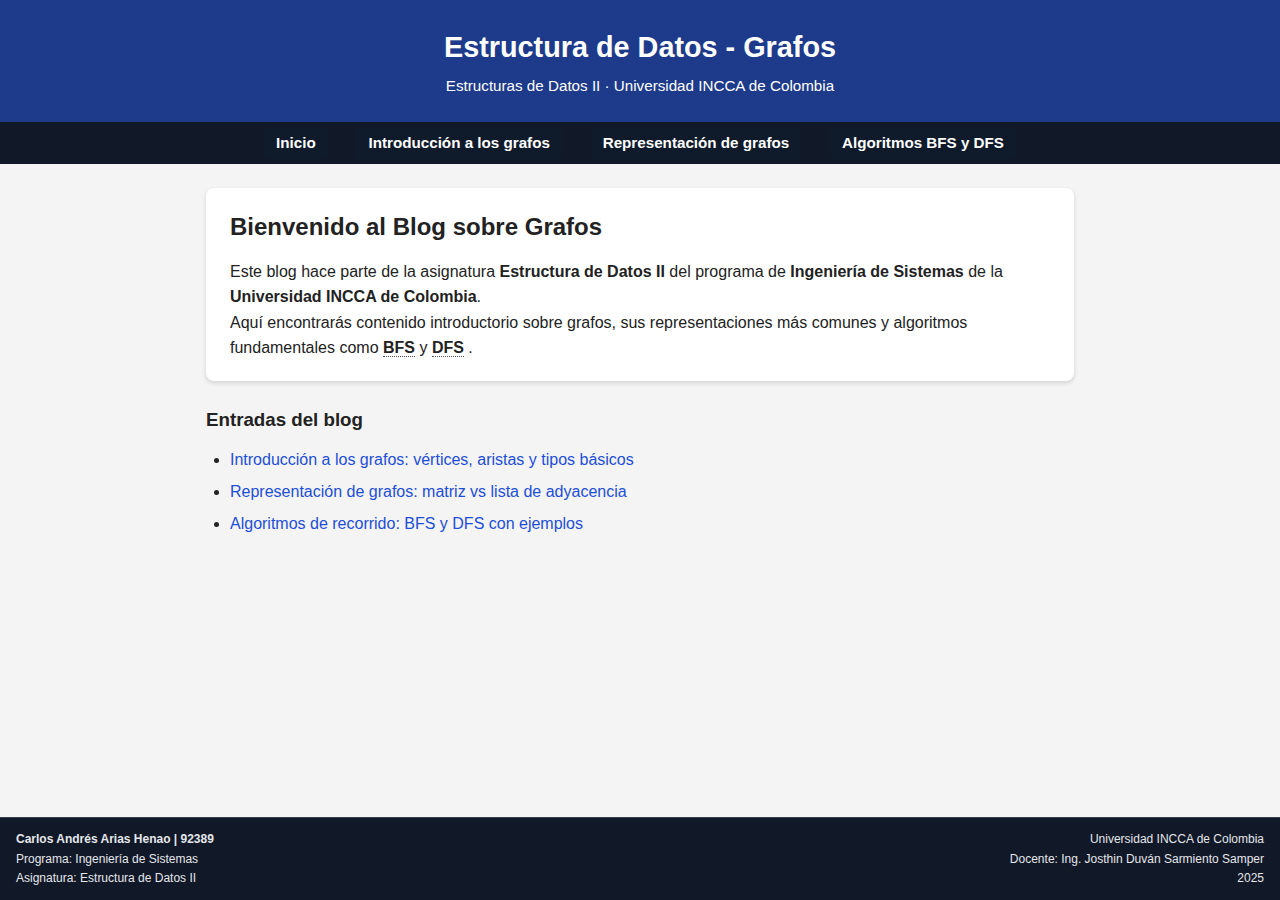
<file: index.html>
<!DOCTYPE html>
<html lang="es">
<head>
    <meta charset="UTF-8">
    <title>Estructura de Datos: Grafos</title>
    <link rel="stylesheet" href="styles/style.css">
</head>

<body>
    <header class="site-header">
        <h1>Estructura de Datos - Grafos</h1>
        <p>Estructuras de Datos II · Universidad INCCA de Colombia</p>
    </header>

    <nav class="main-nav">
        <ul>
            <li><a href="index.html" class="active">Inicio</a></li>
            <li><a href="post1-introduccion-grafos.html" class="active">Introducción a los grafos</a></li>
            <li><a href="post2-representacion-grafos.html" class="active">Representación de grafos</a></li>
            <li><a href="post3-bfs-dfs.html" class="active">Algoritmos BFS y DFS</a></li>
        </ul>
    </nav>

    <main class="content">
        <article class="card">
            <h2>Bienvenido al Blog sobre Grafos</h2>
            <p>
                Este blog hace parte de la asignatura <strong>Estructura de Datos II</strong>
                del programa de <strong>Ingeniería de Sistemas</strong> de la
                <strong>Universidad INCCA de Colombia</strong>.
            </p>
            <p>
                Aquí encontrarás contenido introductorio sobre grafos, sus representaciones
                más comunes y algoritmos fundamentales como <strong><span class="sigla" title="Breadth-First Search (Búsqueda en Anchura)">BFS</span>
</strong> y
                <strong><span class="sigla" title="Depth-First Search (Búsqueda en Profundidad)">DFS</span>
</strong>.
            </p>
        </article>

        <section class="posts-list">
            <h3>Entradas del blog</h3>
            <ul>
                <li>
                    <a href="post1-introduccion-grafos.html">
                        Introducción a los grafos: vértices, aristas y tipos básicos
                    </a>
                </li>
                <li>
                    <a href="post2-representacion-grafos.html">
                        Representación de grafos: matriz vs lista de adyacencia
                    </a>
                </li>
                <li>
                    <a href="post3-bfs-dfs.html">
                        Algoritmos de recorrido: BFS y DFS con ejemplos
                    </a>
                </li>
            </ul>
        </section>
    </main>

</body>

<footer class="site-footer">
    <div class="footer-left">
        <strong>Carlos Andrés Arias Henao | 92389</strong><br>
        Programa: Ingeniería de Sistemas<br>
        Asignatura: Estructura de Datos II
    </div>

    <div class="footer-right">
        Universidad INCCA de Colombia<br>
        Docente: Ing. Josthin Duván Sarmiento Samper<br>
        2025
    </div>
</footer>

</html>
</file>
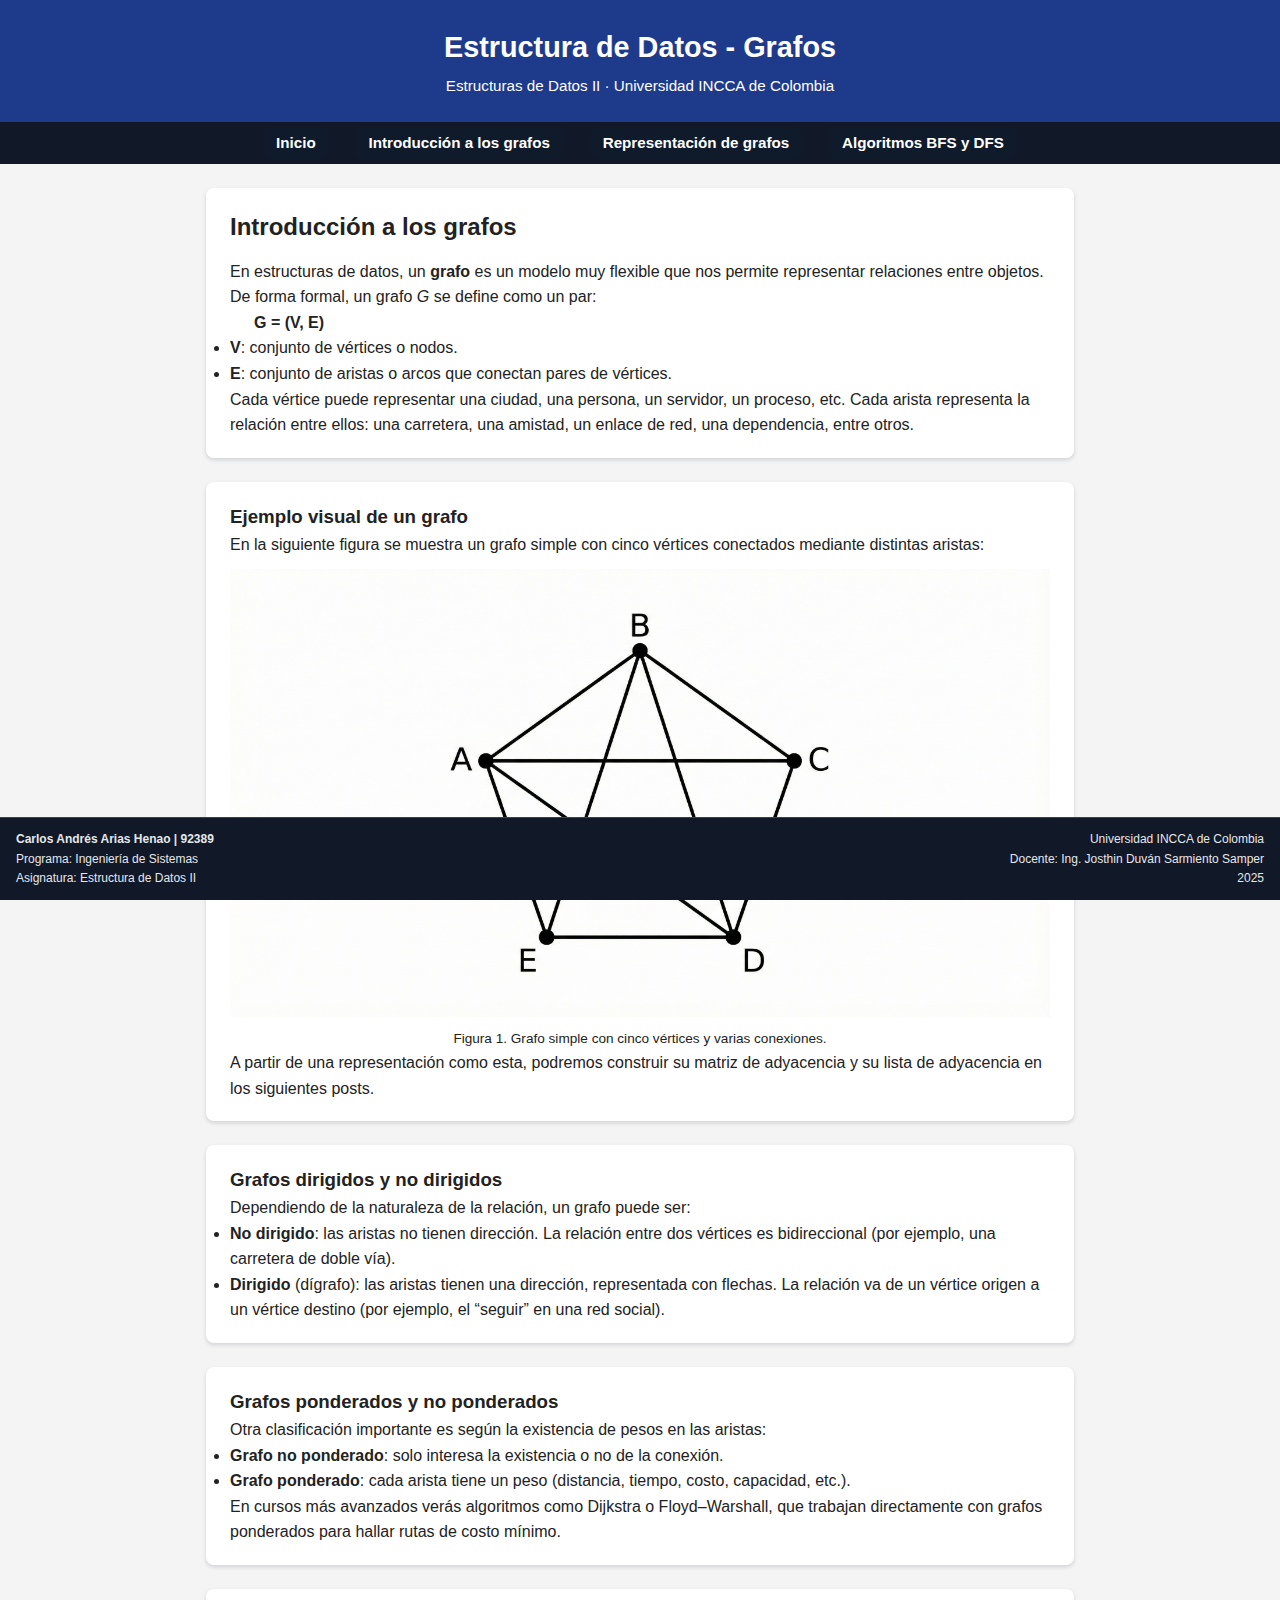
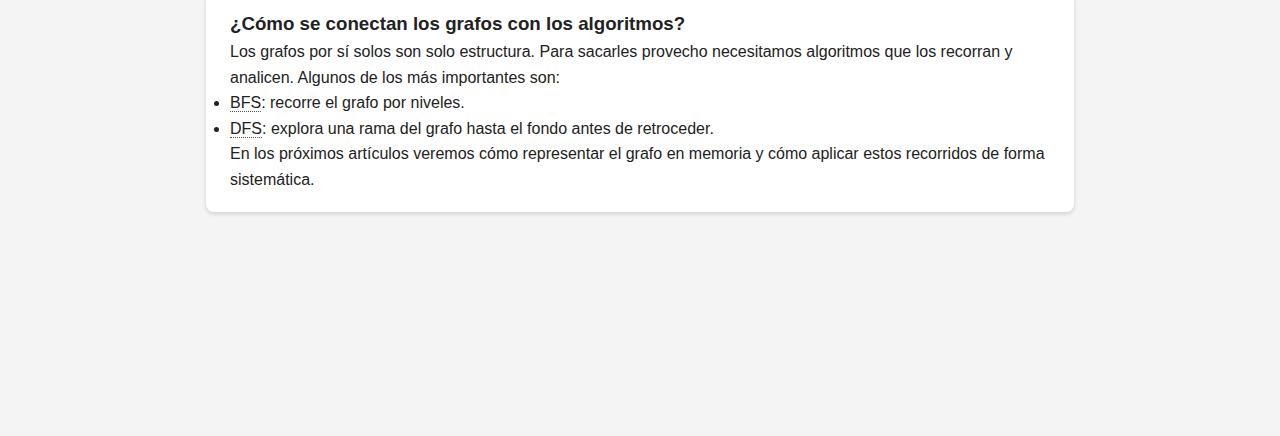
<file: post1-introduccion-grafos.html>
<!DOCTYPE html>
<html lang="es">
<head>
    <meta charset="UTF-8">
    <title>Introducción a los Grafos - Estructura de Datos</title>
    <link rel="stylesheet" href="styles/style.css">
</head>

<body>

    <header class="site-header">
        <h1>Estructura de Datos - Grafos</h1>
        <p>Estructuras de Datos II · Universidad INCCA de Colombia</p>
    </header>

    <nav class="main-nav">
        <ul>
            <li><a href="index.html" class="active">Inicio</a></li>
            <li><a href="post1-introduccion-grafos.html" class="active">Introducción a los grafos</a></li>
            <li><a href="post2-representacion-grafos.html" class="active">Representación de grafos</a></li>
            <li><a href="post3-bfs-dfs.html" class="active">Algoritmos BFS y DFS</a></li>
        </ul>
    </nav>

    <main class="content">

        <article class="card">
            <h2>Introducción a los grafos</h2>
            <p>
                En estructuras de datos, un <strong>grafo</strong> es un modelo muy flexible
                que nos permite representar relaciones entre objetos. De forma formal, un grafo
                <em>G</em> se define como un par:
            </p>
            <p style="margin-left: 1.5rem;">
                <strong>G = (V, E)</strong>
            </p>
            <ul>
                <li><strong>V</strong>: conjunto de vértices o nodos.</li>
                <li><strong>E</strong>: conjunto de aristas o arcos que conectan pares de vértices.</li>
            </ul>
            <p>
                Cada vértice puede representar una ciudad, una persona, un servidor, un proceso,
                etc. Cada arista representa la relación entre ellos: una carretera, una amistad,
                un enlace de red, una dependencia, entre otros.
            </p>
        </article>

        <article class="card">
            <h3>Ejemplo visual de un grafo</h3>
            <p>
                En la siguiente figura se muestra un grafo simple con cinco vértices conectados
                mediante distintas aristas:
            </p>

            <figure style="margin-top: 0.75rem; text-align: center;">
                <img src="img/grafo-simple.png" alt="Ejemplo de grafo simple" style="max-width: 100%; height: auto;">
                <figcaption style="font-size: 0.85rem; margin-top: 0.25rem;">
                    Figura 1. Grafo simple con cinco vértices y varias conexiones.
                </figcaption>
            </figure>

            <p>
                A partir de una representación como esta, podremos construir su matriz de
                adyacencia y su lista de adyacencia en los siguientes posts.
            </p>
        </article>

        <article class="card">
            <h3>Grafos dirigidos y no dirigidos</h3>
            <p>
                Dependiendo de la naturaleza de la relación, un grafo puede ser:
            </p>
            <ul>
                <li>
                    <strong>No dirigido</strong>: las aristas no tienen dirección. La relación
                    entre dos vértices es bidireccional (por ejemplo, una carretera de doble vía).
                </li>
                <li>
                    <strong>Dirigido</strong> (dígrafo): las aristas tienen una dirección,
                    representada con flechas. La relación va de un vértice origen a un vértice
                    destino (por ejemplo, el “seguir” en una red social).
                </li>
            </ul>
        </article>

        <article class="card">
            <h3>Grafos ponderados y no ponderados</h3>
            <p>
                Otra clasificación importante es según la existencia de pesos en las aristas:
            </p>
            <ul>
                <li>
                    <strong>Grafo no ponderado</strong>: solo interesa la existencia o no de
                    la conexión.
                </li>
                <li>
                    <strong>Grafo ponderado</strong>: cada arista tiene un peso (distancia,
                    tiempo, costo, capacidad, etc.).
                </li>
            </ul>
            <p>
                En cursos más avanzados verás algoritmos como Dijkstra o Floyd–Warshall, que
                trabajan directamente con grafos ponderados para hallar rutas de costo mínimo.
            </p>
        </article>

        <article class="card">
            <h3>¿Cómo se conectan los grafos con los algoritmos?</h3>
            <p>
                Los grafos por sí solos son solo estructura. Para sacarles provecho necesitamos
                algoritmos que los recorran y analicen. Algunos de los más importantes son:
            </p>
            <ul>
                <li>
                    <span class="sigla" title="Breadth-First Search (Búsqueda en Anchura)">BFS</span>:
                    recorre el grafo por niveles.
                </li>
                <li>
                    <span class="sigla" title="Depth-First Search (Búsqueda en Profundidad)">DFS</span>:
                    explora una rama del grafo hasta el fondo antes de retroceder.
                </li>
            </ul>
            <p>
                En los próximos artículos veremos cómo representar el grafo en memoria y cómo
                aplicar estos recorridos de forma sistemática.
            </p>
        </article>

    </main>

</body>

<footer class="site-footer">
    <div class="footer-left">
        <strong>Carlos Andrés Arias Henao | 92389</strong><br>
        Programa: Ingeniería de Sistemas<br>
        Asignatura: Estructura de Datos II
    </div>

    <div class="footer-right">
        Universidad INCCA de Colombia<br>
        Docente: Ing. Josthin Duván Sarmiento Samper<br>
        2025
    </div>
</footer>

</html>
</file>
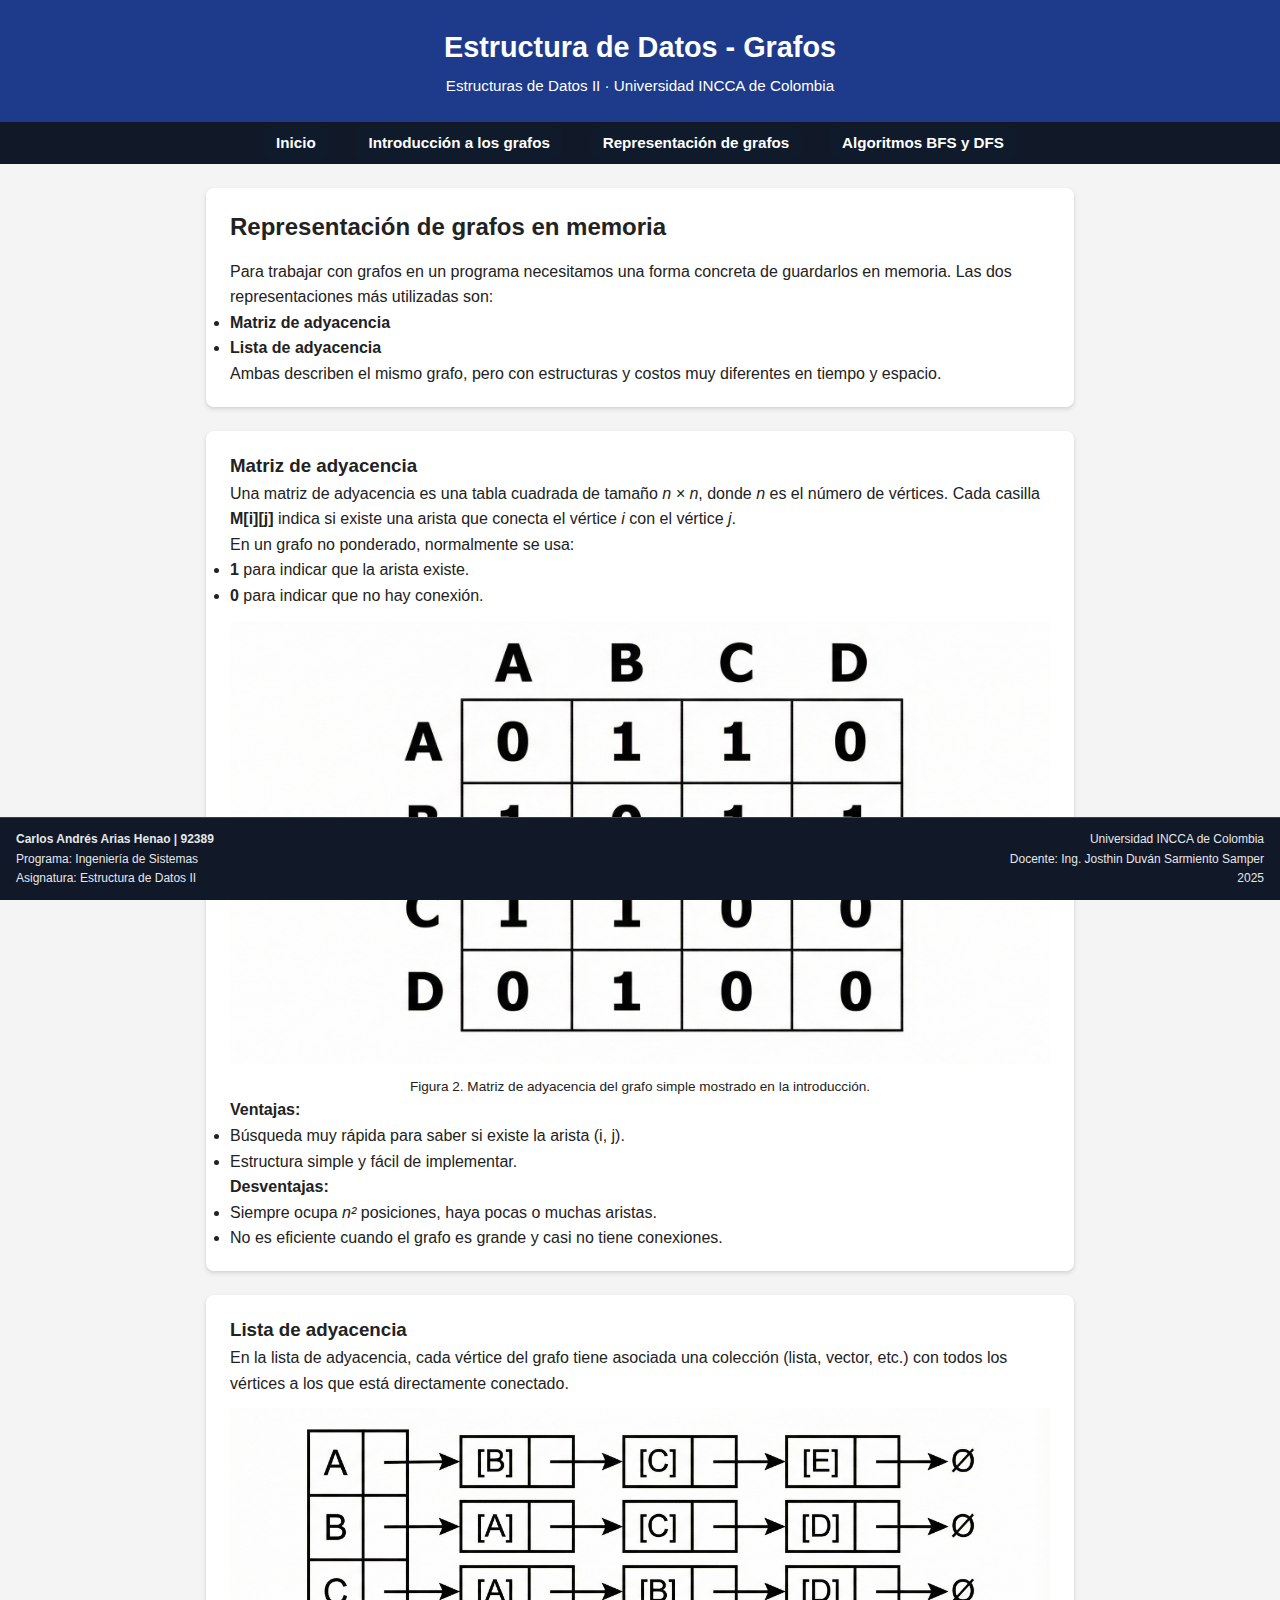
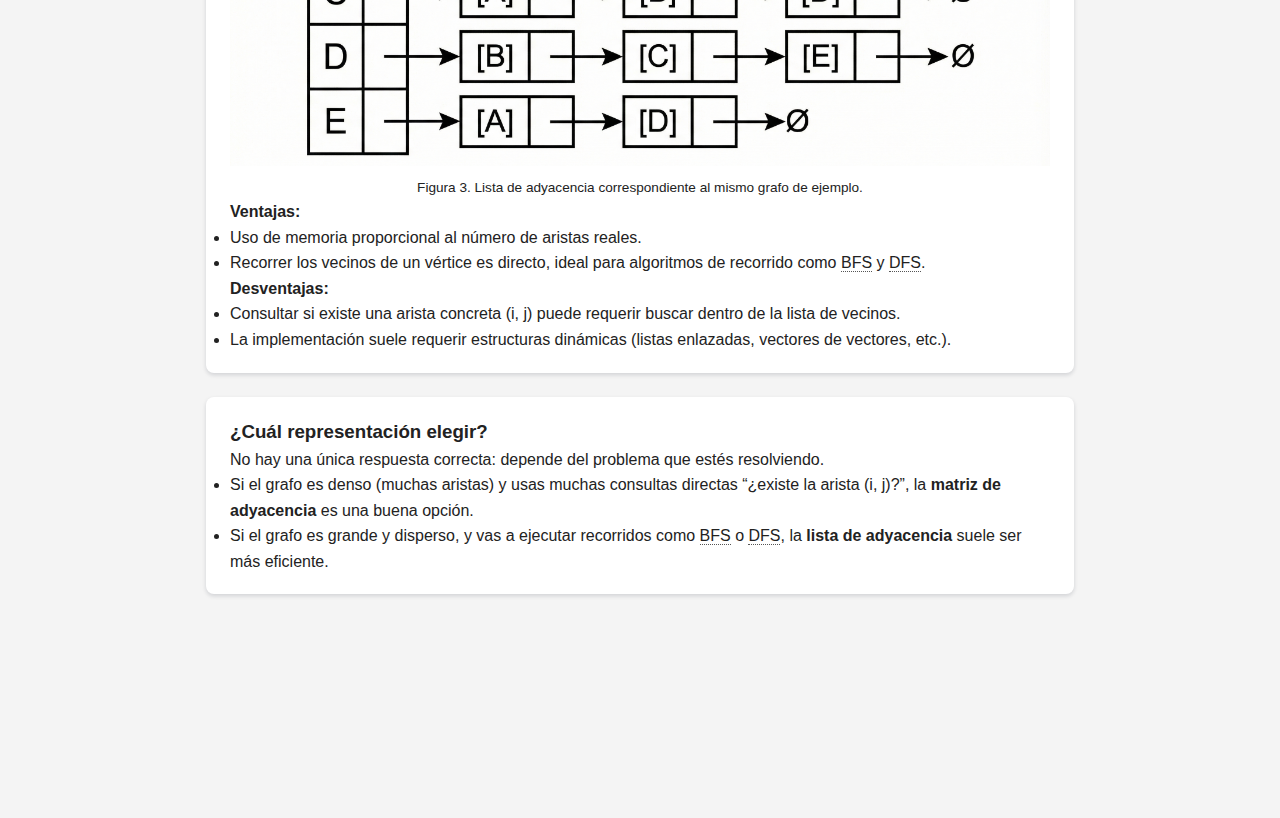
<file: post2-representacion-grafos.html>
<!DOCTYPE html>
<html lang="es">
<head>
    <meta charset="UTF-8">
    <title>Representación de Grafos - Estructura de Datos</title>
    <link rel="stylesheet" href="styles/style.css">
</head>

<body>

    <header class="site-header">
        <h1>Estructura de Datos - Grafos</h1>
        <p>Estructuras de Datos II · Universidad INCCA de Colombia</p>
    </header>

    <nav class="main-nav">
        <ul>
            <li><a href="index.html" class="active">Inicio</a></li>
            <li><a href="post1-introduccion-grafos.html" class="active">Introducción a los grafos</a></li>
            <li><a href="post2-representacion-grafos.html" class="active">Representación de grafos</a></li>
            <li><a href="post3-bfs-dfs.html" class="active">Algoritmos BFS y DFS</a></li>
        </ul>
    </nav>

    <main class="content">

        <article class="card">
            <h2>Representación de grafos en memoria</h2>
            <p>
                Para trabajar con grafos en un programa necesitamos una forma concreta de
                guardarlos en memoria. Las dos representaciones más utilizadas son:
            </p>
            <ul>
                <li><strong>Matriz de adyacencia</strong></li>
                <li><strong>Lista de adyacencia</strong></li>
            </ul>
            <p>
                Ambas describen el mismo grafo, pero con estructuras y costos muy diferentes
                en tiempo y espacio.
            </p>
        </article>

        <article class="card">
            <h3>Matriz de adyacencia</h3>
            <p>
                Una matriz de adyacencia es una tabla cuadrada de tamaño <em>n × n</em>,
                donde <em>n</em> es el número de vértices. Cada casilla
                <strong>M[i][j]</strong> indica si existe una arista que conecta el vértice
                <em>i</em> con el vértice <em>j</em>.
            </p>
            <p>
                En un grafo no ponderado, normalmente se usa:
            </p>
            <ul>
                <li><strong>1</strong> para indicar que la arista existe.</li>
                <li><strong>0</strong> para indicar que no hay conexión.</li>
            </ul>

            <figure style="margin-top: 0.75rem; text-align: center;">
                <img src="img/matriz-adyacencia.png" alt="Ejemplo de matriz de adyacencia" style="max-width: 100%; height: auto;">
                <figcaption style="font-size: 0.85rem; margin-top: 0.25rem;">
                    Figura 2. Matriz de adyacencia del grafo simple mostrado en la introducción.
                </figcaption>
            </figure>

            <p><strong>Ventajas:</strong></p>
            <ul>
                <li>Búsqueda muy rápida para saber si existe la arista (i, j).</li>
                <li>Estructura simple y fácil de implementar.</li>
            </ul>

            <p><strong>Desventajas:</strong></p>
            <ul>
                <li>Siempre ocupa <em>n²</em> posiciones, haya pocas o muchas aristas.</li>
                <li>No es eficiente cuando el grafo es grande y casi no tiene conexiones.</li>
            </ul>
        </article>

        <article class="card">
            <h3>Lista de adyacencia</h3>
            <p>
                En la lista de adyacencia, cada vértice del grafo tiene asociada una colección
                (lista, vector, etc.) con todos los vértices a los que está directamente
                conectado.
            </p>

            <figure style="margin-top: 0.75rem; text-align: center;">
                <img src="img/lista-adyacencia.png" alt="Ejemplo de lista de adyacencia" style="max-width: 100%; height: auto;">
                <figcaption style="font-size: 0.85rem; margin-top: 0.25rem;">
                    Figura 3. Lista de adyacencia correspondiente al mismo grafo de ejemplo.
                </figcaption>
            </figure>

            <p><strong>Ventajas:</strong></p>
            <ul>
                <li>Uso de memoria proporcional al número de aristas reales.</li>
                <li>
                    Recorrer los vecinos de un vértice es directo, ideal para algoritmos de
                    recorrido como 
                    <span class="sigla" title="Breadth-First Search (Búsqueda en Anchura)">BFS</span>
                    y 
                    <span class="sigla" title="Depth-First Search (Búsqueda en Profundidad)">DFS</span>.
                </li>
            </ul>

            <p><strong>Desventajas:</strong></p>
            <ul>
                <li>
                    Consultar si existe una arista concreta (i, j) puede requerir buscar
                    dentro de la lista de vecinos.
                </li>
                <li>
                    La implementación suele requerir estructuras dinámicas (listas enlazadas,
                    vectores de vectores, etc.).
                </li>
            </ul>
        </article>

        <article class="card">
            <h3>¿Cuál representación elegir?</h3>
            <p>
                No hay una única respuesta correcta: depende del problema que estés resolviendo.
            </p>
            <ul>
                <li>
                    Si el grafo es denso (muchas aristas) y usas muchas consultas directas
                    “¿existe la arista (i, j)?”, la <strong>matriz de adyacencia</strong> es
                    una buena opción.
                </li>
                <li>
                    Si el grafo es grande y disperso, y vas a ejecutar recorridos como
                    <span class="sigla" title="Breadth-First Search (Búsqueda en Anchura)">BFS</span>
                    o 
                    <span class="sigla" title="Depth-First Search (Búsqueda en Profundidad)">DFS</span>,
                    la <strong>lista de adyacencia</strong> suele ser más eficiente.
                </li>
            </ul>
        </article>

    </main>

</body>

<footer class="site-footer">
    <div class="footer-left">
        <strong>Carlos Andrés Arias Henao | 92389</strong><br>
        Programa: Ingeniería de Sistemas<br>
        Asignatura: Estructura de Datos II
    </div>

    <div class="footer-right">
        Universidad INCCA de Colombia<br>
        Docente: Ing. Josthin Duván Sarmiento Samper<br>
        2025
    </div>
</footer>

</html>
</file>
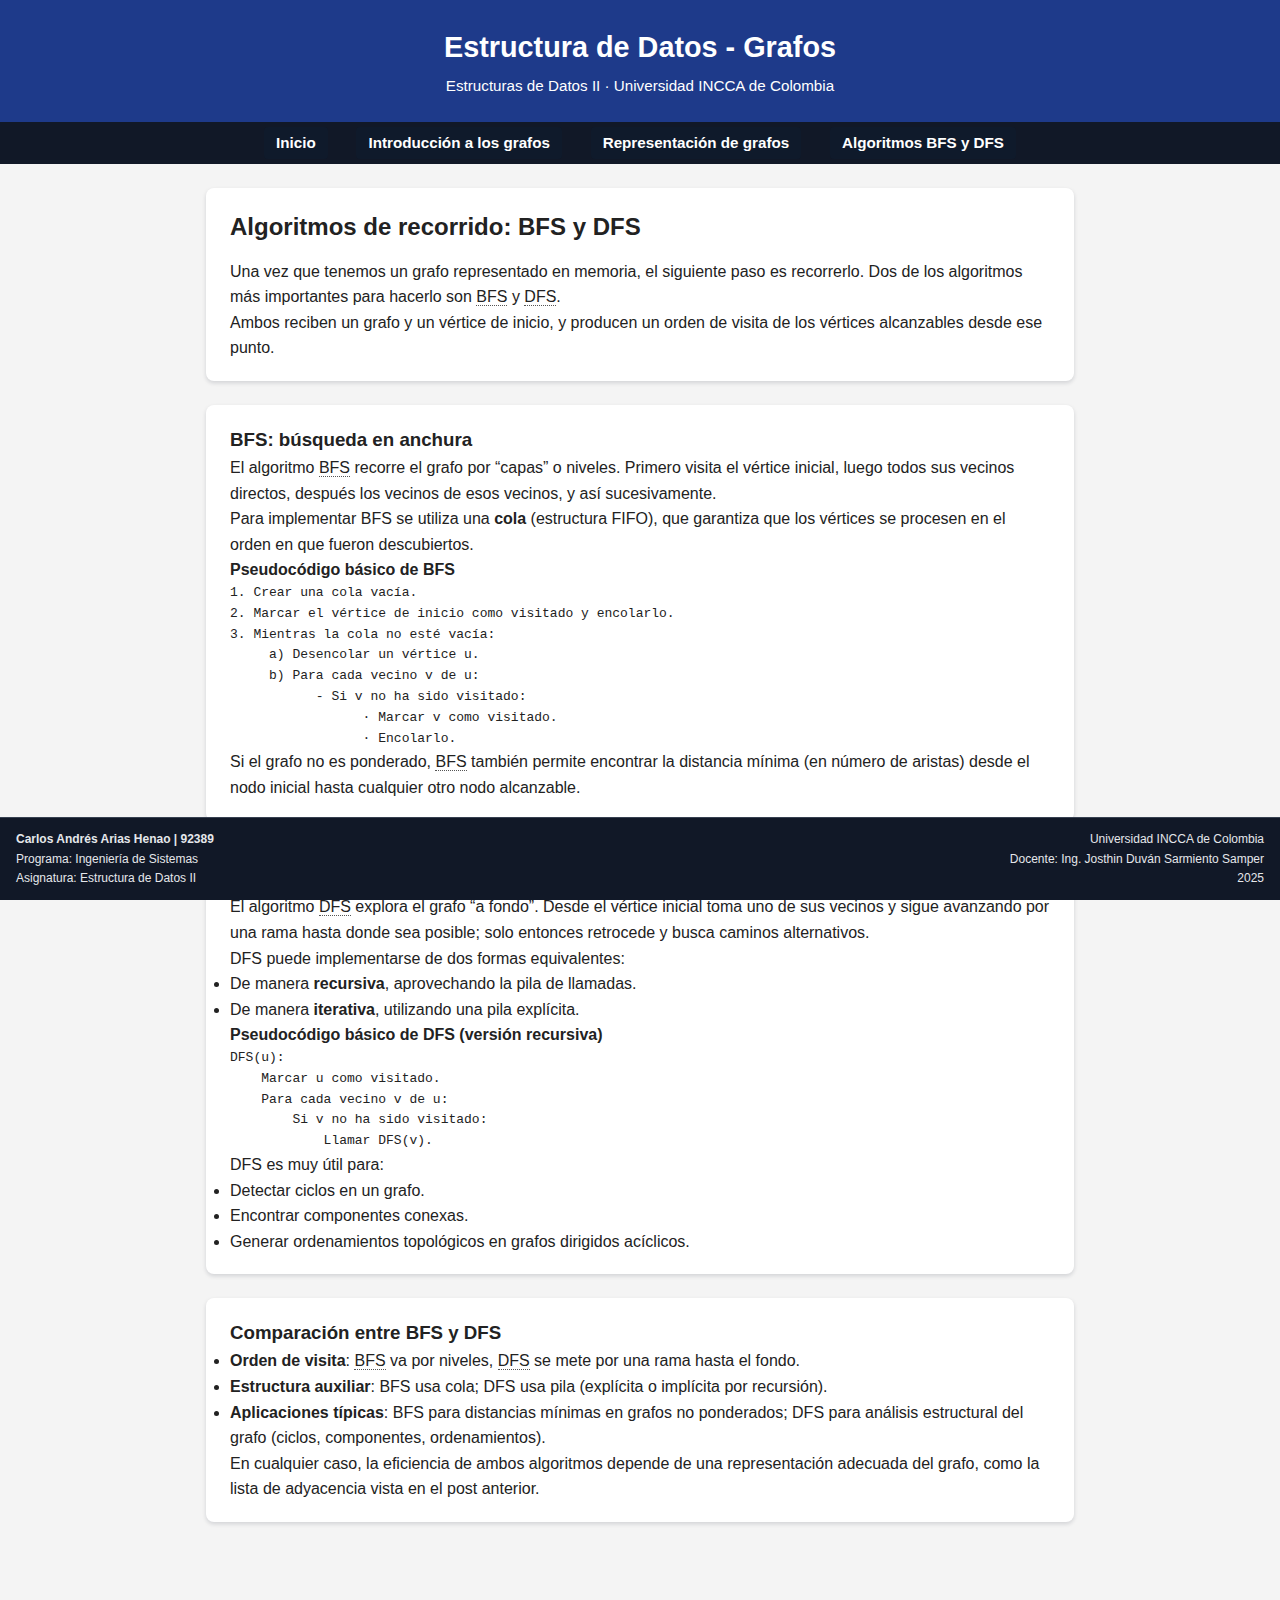
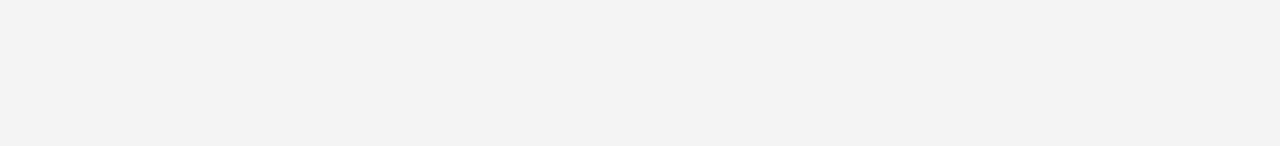
<file: post3-bfs-dfs.html>
<!DOCTYPE html>
<html lang="es">
<head>
    <meta charset="UTF-8">
    <title>Algoritmos BFS y DFS - Estructura de Datos</title>
    <link rel="stylesheet" href="styles/style.css">
</head>

<body>

    <header class="site-header">
        <h1>Estructura de Datos - Grafos</h1>
        <p>Estructuras de Datos II · Universidad INCCA de Colombia</p>
    </header>

    <nav class="main-nav">
        <ul>
            <li><a href="index.html" class="active">Inicio</a></li>
            <li><a href="post1-introduccion-grafos.html" class="active">Introducción a los grafos</a></li>
            <li><a href="post2-representacion-grafos.html" class="active">Representación de grafos</a></li>
            <li><a href="post3-bfs-dfs.html" class="active">Algoritmos BFS y DFS</a></li>
        </ul>
    </nav>

    <main class="content">

        <article class="card">
            <h2>Algoritmos de recorrido: BFS y DFS</h2>
            <p>
                Una vez que tenemos un grafo representado en memoria, el siguiente paso es
                recorrerlo. Dos de los algoritmos más importantes para hacerlo son
                <span class="sigla" title="Breadth-First Search (Búsqueda en Anchura)">BFS</span>
                y
                <span class="sigla" title="Depth-First Search (Búsqueda en Profundidad)">DFS</span>.
            </p>
            <p>
                Ambos reciben un grafo y un vértice de inicio, y producen un orden de visita
                de los vértices alcanzables desde ese punto.
            </p>
        </article>

        <article class="card">
            <h3>BFS: búsqueda en anchura</h3>
            <p>
                El algoritmo 
                <span class="sigla" title="Breadth-First Search (Búsqueda en Anchura)">BFS</span>
                recorre el grafo por “capas” o niveles. Primero visita el vértice inicial,
                luego todos sus vecinos directos, después los vecinos de esos vecinos, y así
                sucesivamente.
            </p>
            <p>
                Para implementar BFS se utiliza una <strong>cola</strong> (estructura FIFO),
                que garantiza que los vértices se procesen en el orden en que fueron
                descubiertos.
            </p>

            <h4>Pseudocódigo básico de BFS</h4>
            <pre><code>1. Crear una cola vacía.
2. Marcar el vértice de inicio como visitado y encolarlo.
3. Mientras la cola no esté vacía:
     a) Desencolar un vértice u.
     b) Para cada vecino v de u:
           - Si v no ha sido visitado:
                 · Marcar v como visitado.
                 · Encolarlo.</code></pre>

            <p>
                Si el grafo no es ponderado, 
                <span class="sigla" title="Breadth-First Search (Búsqueda en Anchura)">BFS</span>
                también permite encontrar la distancia mínima (en número de aristas) desde el
                nodo inicial hasta cualquier otro nodo alcanzable.
            </p>
        </article>

        <article class="card">
            <h3>DFS: búsqueda en profundidad</h3>
            <p>
                El algoritmo 
                <span class="sigla" title="Depth-First Search (Búsqueda en Profundidad)">DFS</span>
                explora el grafo “a fondo”. Desde el vértice inicial toma uno de sus vecinos
                y sigue avanzando por una rama hasta donde sea posible; solo entonces
                retrocede y busca caminos alternativos.
            </p>
            <p>
                DFS puede implementarse de dos formas equivalentes:
            </p>
            <ul>
                <li>De manera <strong>recursiva</strong>, aprovechando la pila de llamadas.</li>
                <li>De manera <strong>iterativa</strong>, utilizando una pila explícita.</li>
            </ul>

            <h4>Pseudocódigo básico de DFS (versión recursiva)</h4>
            <pre><code>DFS(u):
    Marcar u como visitado.
    Para cada vecino v de u:
        Si v no ha sido visitado:
            Llamar DFS(v).</code></pre>

            <p>
                DFS es muy útil para:
            </p>
            <ul>
                <li>Detectar ciclos en un grafo.</li>
                <li>Encontrar componentes conexas.</li>
                <li>Generar ordenamientos topológicos en grafos dirigidos acíclicos.</li>
            </ul>
        </article>

        <article class="card">
            <h3>Comparación entre BFS y DFS</h3>
            <ul>
                <li>
                    <strong>Orden de visita</strong>: 
                    <span class="sigla" title="Breadth-First Search (Búsqueda en Anchura)">BFS</span>
                    va por niveles, 
                    <span class="sigla" title="Depth-First Search (Búsqueda en Profundidad)">DFS</span>
                    se mete por una rama hasta el fondo.
                </li>
                <li>
                    <strong>Estructura auxiliar</strong>:
                    BFS usa cola; DFS usa pila (explícita o implícita por recursión).
                </li>
                <li>
                    <strong>Aplicaciones típicas</strong>:
                    BFS para distancias mínimas en grafos no ponderados; DFS para análisis
                    estructural del grafo (ciclos, componentes, ordenamientos).
                </li>
            </ul>
            <p>
                En cualquier caso, la eficiencia de ambos algoritmos depende de una
                representación adecuada del grafo, como la lista de adyacencia vista en el
                post anterior.
            </p>
        </article>

    </main>

</body>

<footer class="site-footer">
    <div class="footer-left">
        <strong>Carlos Andrés Arias Henao | 92389</strong><br>
        Programa: Ingeniería de Sistemas<br>
        Asignatura: Estructura de Datos II
    </div>

    <div class="footer-right">
        Universidad INCCA de Colombia<br>
        Docente: Ing. Josthin Duván Sarmiento Samper<br>
        2025
    </div>
</footer>

</html>
</file>
<file: styles/style.css>
* {
    margin: 0;
    padding: 0;
    box-sizing: border-box;
}

body {
    font-family: Arial, Helvetica, sans-serif;
    background-color: #f4f4f4;
    line-height: 1.6;
    padding-bottom: 200px; 
    color: #222;
}


/* enlaces */
a {
    text-decoration: none;
    color: #1d4ed8; 
}


a:visited {
    text-decoration: none;
    color: #1d4ed8;
}


a:hover {
    text-decoration: none !important;
    color: #01255a; 
    opacity: 0.85; 
}


a:active {
    text-decoration: none;
    color: #002f7a;
}


/*HEADER*/

.site-header {
    background: #1e3a8a;
    color: white;
    text-align: center;
    padding: 1.5rem 1rem;
}

.site-header h1 {
    font-size: 1.8rem;
    margin-bottom: 0.25rem;
}

.site-header p {
    font-size: 0.95rem;
}

/*MENÚ PRINCIPAL */

.main-nav {
    background: #111827;
}

.main-nav ul {
    list-style: none;
    display: flex;
    flex-wrap: wrap;
    justify-content: center;
}

.main-nav li {
    margin: 0.3rem 0.9rem;
}

.main-nav a {
    color: #e5e7eb;
    text-decoration: none;
    padding: 0.5rem 0.75rem;
    display: block;
    font-size: 0.95rem;
}

.main-nav a:hover {
    text-decoration: underline;
}

/* CONTENIDO */

.content {
    max-width: 900px;
    margin: 1.5rem auto;
    padding: 0 1rem;
}

.card {
    background: white;
    padding: 1.25rem 1.5rem;
    border-radius: 8px;
    box-shadow: 0 2px 4px rgba(15, 23, 42, 0.15);
    margin-bottom: 1.5rem;
}

.card h2 {
    margin-bottom: 0.75rem;
}

.posts-list h3 {
    margin-bottom: 0.75rem;
}

.posts-list ul {
    list-style: disc;
    padding-left: 1.5rem;
}

.posts-list li {
    margin-bottom: 0.4rem;
}

.posts-list a {
    color: #1d4ed8;
    text-decoration: none;
}

.posts-list a:hover {
    text-decoration: underline;
}

.sigla {
    border-bottom: 1px dotted #555; /* Línea punteada elegante */
    cursor: help;
}


/* Footer */

.site-footer {
    position: fixed;
    bottom: 0;
    left: 0;
    width: 100%;
    background: #111827;
    color: #e5e7eb;
    display: flex;
    justify-content: space-between;
    padding: 0.75rem 1rem;
    font-size: 0.75rem;
    border-top: 1px solid #374151;
}


.site-footer .footer-left {
    max-width: 50%;
    text-align: left;
}


.site-footer .footer-right {
    max-width: 50%;
    text-align: right;
}


.main-nav a.active {
    color: #ffffff;
    background-color: #0f1a2b;
    padding: 0.25rem 0.75rem;
    border-radius: 4px;
    font-weight: bold;
}




/* Ajuste para pantallas pequeñas */
@media (max-width: 600px) {
    .site-footer {
        flex-direction: column;
        text-align: center;
        gap: 0.5rem;
    }

    .site-footer .footer-left,
    .site-footer .footer-right {
        max-width: 100%;
    }
}


/* Optimización de tarjetas para pantallas pequeñas */
@media (max-width: 600px) {
    .card {
        padding: 1rem;
        margin-bottom: 1.25rem;
        font-size: 0.95rem;
        line-height: 1.45;
    }

    .card h2, 
    .card h3 {
        font-size: 1.1rem;
        margin-bottom: 0.75rem;
    }

    .card ul {
        padding-left: 1.25rem;
    }

    .card img {
        max-width: 100%;
        height: auto;
        border-radius: 6px;
    }
}
</file>
